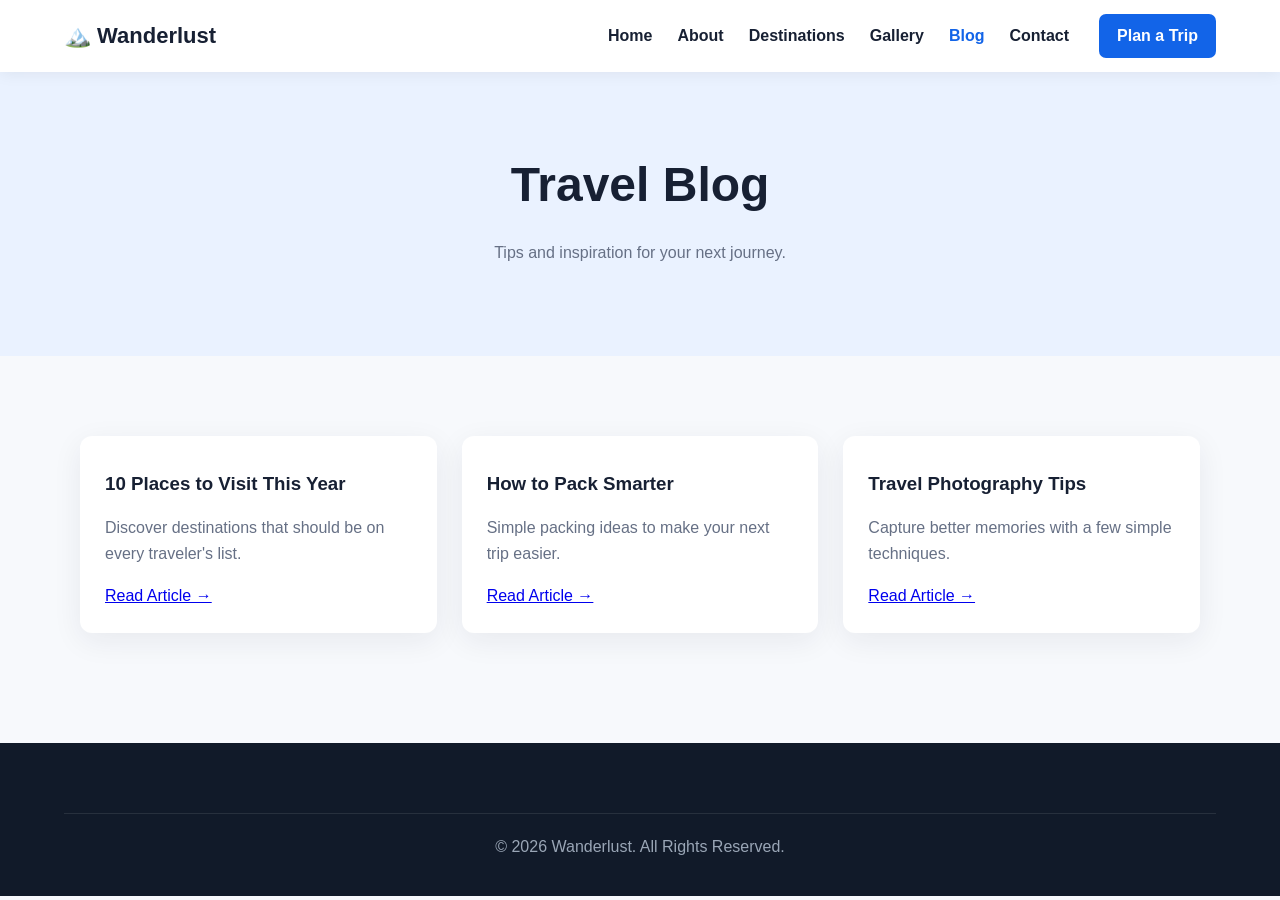
<file: blog.html>
<!DOCTYPE html>

<html lang="en">

<head>

    <meta charset="UTF-8">

    <meta
        name="viewport"
        content="width=device-width, initial-scale=1.0"
    >

    <title>
        Blog | Wanderlust
    </title>

    <link
        rel="stylesheet"
        href="css/style.css"
    >

</head>


<body>


<header class="navbar">

    <a class="logo" href="index.html">
        🏔️ Wanderlust
    </a>


    <nav>

        <a href="index.html">
            Home
        </a>

        <a href="about.html">
            About
        </a>

        <a href="destinations.html">
            Destinations
        </a>

        <a href="gallery.html">
            Gallery
        </a>

        <a
            class="active"
            href="blog.html"
        >
            Blog
        </a>

        <a href="contact.html">
            Contact
        </a>

    </nav>


    <a
        class="btn small"
        href="contact.html"
    >
        Plan a Trip
    </a>

</header>


<section class="page-hero">

    <h1>
        Travel Blog
    </h1>

    <p>
        Tips and inspiration for your next journey.
    </p>

</section>


<section class="container section">


    <div class="grid three">


        <article class="card">

            <h3>
                10 Places to Visit This Year
            </h3>

            <p>
                Discover destinations that should
                be on every traveler's list.
            </p>

            <a href="#">
                Read Article →
            </a>

        </article>


        <article class="card">

            <h3>
                How to Pack Smarter
            </h3>

            <p>
                Simple packing ideas to make your
                next trip easier.
            </p>

            <a href="#">
                Read Article →
            </a>

        </article>


        <article class="card">

            <h3>
                Travel Photography Tips
            </h3>

            <p>
                Capture better memories with a few
                simple techniques.
            </p>

            <a href="#">
                Read Article →
            </a>

        </article>


    </div>

</section>


<footer>

    <p class="copyright">
        © 2026 Wanderlust. All Rights Reserved.
    </p>

</footer>


</body>
</html>
</file>
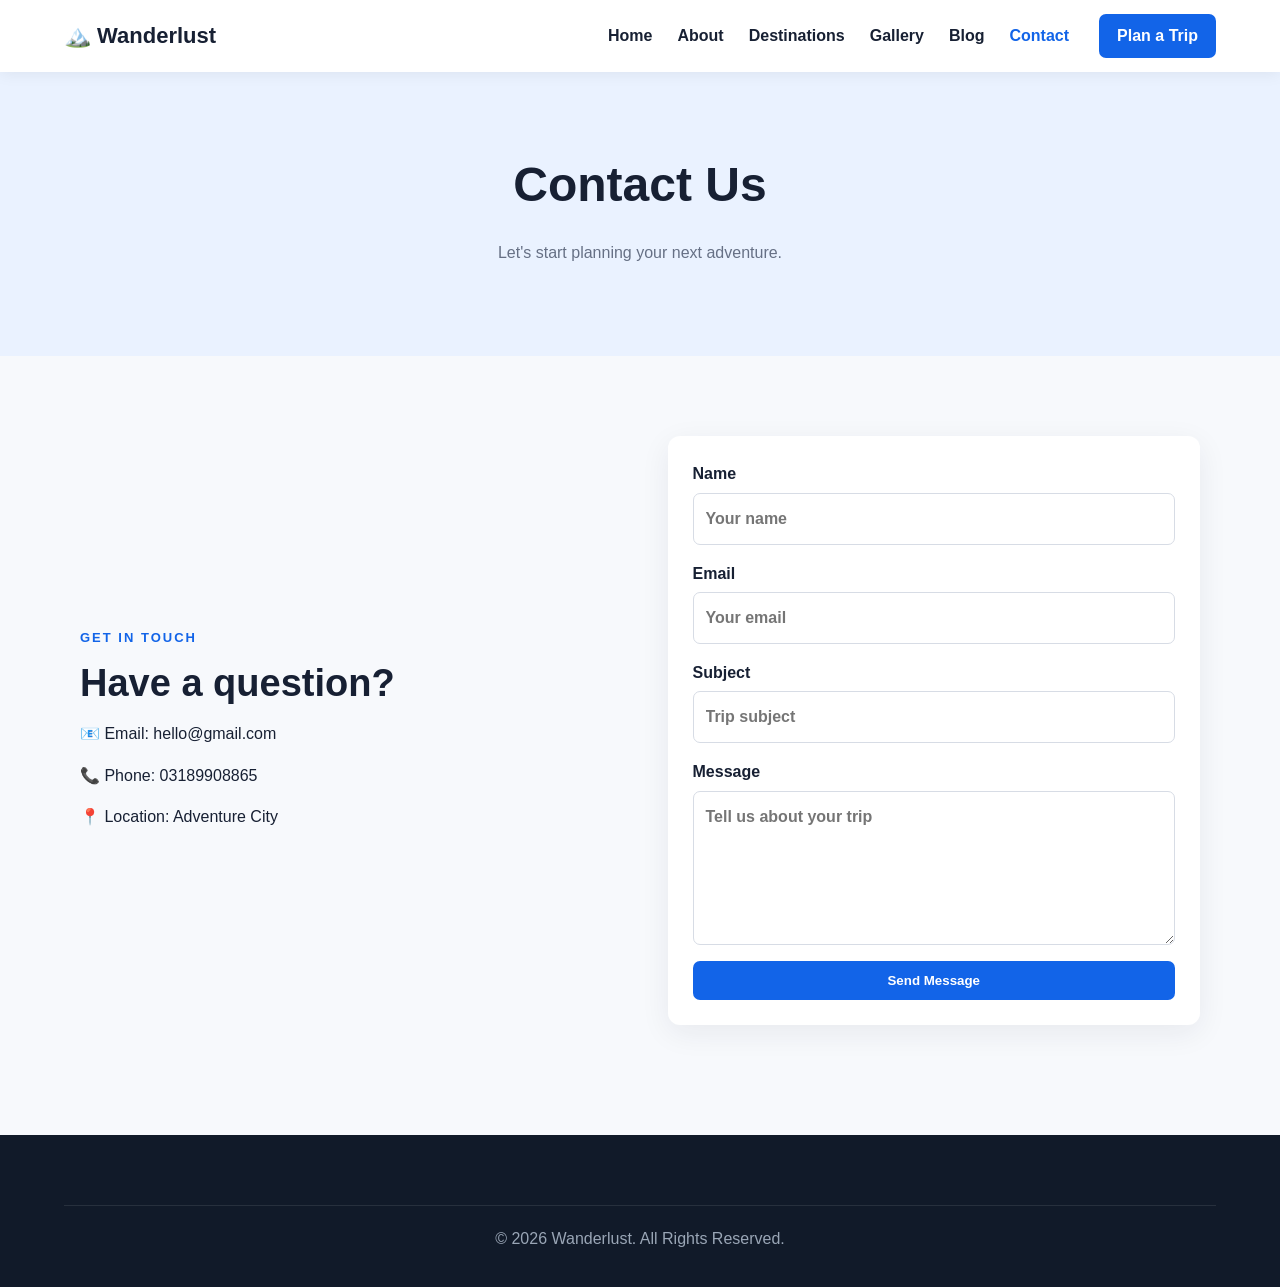
<file: contact.html>
<!DOCTYPE html>

<html lang="en">

<head>

    <meta charset="UTF-8">

    <meta
        name="viewport"
        content="width=device-width, initial-scale=1.0"
    >

    <title>
        Contact | Wanderlust
    </title>

    <link
        rel="stylesheet"
        href="css/style.css"
    >

</head>


<body>


<header class="navbar">

    <a class="logo" href="index.html">
        🏔️ Wanderlust
    </a>


    <nav>

        <a href="index.html">
            Home
        </a>

        <a href="about.html">
            About
        </a>

        <a href="destinations.html">
            Destinations
        </a>

        <a href="gallery.html">
            Gallery
        </a>

        <a href="blog.html">
            Blog
        </a>

        <a
            class="active"
            href="contact.html"
        >
            Contact
        </a>

    </nav>


    <a
        class="btn small"
        href="contact.html"
    >
        Plan a Trip
    </a>

</header>


<section class="page-hero">

    <h1>
        Contact Us
    </h1>

    <p>
        Let's start planning your next adventure.
    </p>

</section>


<section class="container section split">


    <div>

        <p class="eyebrow">
            GET IN TOUCH
        </p>

        <h2>
            Have a question?
        </h2>

        <p>
            📧 Email:
            hello@gmail.com
        </p>

        <p>
            📞 Phone:
            03189908865
        </p>

        <p>
            📍 Location:
            Adventure City
        </p>

    </div>


    <form class="card">

        <label>

            Name

            <input
                type="text"
                required
                placeholder="Your name"
            >

        </label>


        <label>

            Email

            <input
                type="email"
                required
                placeholder="Your email"
            >

        </label>


        <label>

            Subject

            <input
                type="text"
                placeholder="Trip subject"
            >

        </label>


        <label>

            Message

            <textarea
                rows="5"
                placeholder="Tell us about your trip"
            ></textarea>

        </label>


        <button
            class="btn"
            type="submit"
        >
            Send Message
        </button>

    </form>


</section>


<footer>

    <p class="copyright">
        © 2026 Wanderlust. All Rights Reserved.
    </p>

</footer>


</body>
</html>
</file>
<file: css/style.css>
* {
    box-sizing: border-box;
}


html {
    scroll-behavior: smooth;
}


body {
    margin: 0;

    font-family:
        Inter,
        Arial,
        sans-serif;

    color: #172033;

    background: #f7f9fc;

    line-height: 1.6;
}


/* =========================
   CONTAINER
========================= */

.container {
    width: min(1120px, 92%);

    margin: auto;
}


/* =========================
   NAVBAR
========================= */

.navbar {
    height: 72px;

    background: #ffffff;

    display: flex;

    align-items: center;

    gap: 30px;

    padding: 0 5%;

    position: sticky;

    top: 0;

    z-index: 20;

    box-shadow:
        0 2px 15px #00000010;
}


.logo {
    font-size: 22px;

    font-weight: 800;

    color: #172033;

    text-decoration: none;

    white-space: nowrap;
}


.navbar nav {
    display: flex;

    gap: 25px;

    margin-left: auto;
}


.navbar nav a {
    color: #172033;

    text-decoration: none;

    font-weight: 600;
}


.navbar nav a:hover,
.navbar nav .active {
    color: #1264e8;
}


/* =========================
   BUTTONS
========================= */

.btn {
    display: inline-block;

    background: #1264e8;

    color: white;

    padding: 12px 24px;

    border-radius: 7px;

    text-decoration: none;

    border: 0;

    cursor: pointer;

    font-weight: 700;
}


.btn:hover {
    background: #0b50bf;
}


.btn.small {
    padding: 9px 18px;
}


/* =========================
   HERO
========================= */

.hero {
    min-height: 570px;

    background:
        linear-gradient(
            90deg,
            #071625d9,
            #07162535
        ),
        url(
            'https://images.unsplash.com/photo-1500534623283-312aade485b7?auto=format&fit=crop&w=1800&q=85'
        )
        center / cover;

    display: flex;

    align-items: center;
}


.hero-content {
    width: min(1120px, 92%);

    margin: auto;

    color: white;
}


.hero h1 {
    font-size: clamp(42px, 6vw, 70px);

    line-height: 1.08;

    margin: 10px 0 20px;
}


.hero-content > p:not(.eyebrow) {
    max-width: 550px;

    font-size: 19px;

    margin-bottom: 28px;
}


/* =========================
   EYEBROW
========================= */

.eyebrow {
    font-size: 13px;

    letter-spacing: 2px;

    font-weight: 800;

    color: #1264e8;
}


.hero .eyebrow {
    color: #b8d5ff;
}


/* =========================
   FEATURE CARDS
========================= */

.features {
    display: grid;

    grid-template-columns:
        repeat(4, 1fr);

    gap: 18px;

    margin-top: -45px;

    position: relative;
}


/* =========================
   CARD
========================= */

.card {
    background: white;

    border-radius: 12px;

    padding: 25px;

    box-shadow:
        0 8px 30px #17203312;
}


.card span {
    font-size: 30px;
}


.card h3 {
    margin: 8px 0;
}


.card p {
    color: #667085;
}


/* =========================
   SECTIONS
========================= */

.section {
    padding: 80px 0;
}


.section-heading {
    text-align: center;

    margin-bottom: 35px;
}


.section-heading h2,
.split h2 {
    font-size: 38px;

    line-height: 1.15;

    margin: 5px 0 15px;
}


/* =========================
   GRID
========================= */

.grid {
    display: grid;

    gap: 25px;
}


.grid.three {
    grid-template-columns:
        repeat(3, 1fr);
}


/* =========================
   DESTINATION CARDS
========================= */

.destination-card {
    background: white;

    border-radius: 12px;

    overflow: hidden;

    box-shadow:
        0 8px 30px #17203312;
}


.destination-card img {
    width: 100%;

    height: 220px;

    object-fit: cover;
}


.destination-card div {
    padding: 20px;
}


.destination-card h3 {
    margin: 0 0 5px;
}


.destination-card p {
    margin: 0;

    color: #667085;
}


/* =========================
   CENTER
========================= */

.center {
    text-align: center;

    margin-top: 35px;
}


/* =========================
   PAGE HERO
========================= */

.page-hero {
    text-align: center;

    background: #eaf2ff;

    padding: 75px 20px;
}


.page-hero h1 {
    font-size: 48px;

    margin: 0;
}


.page-hero p {
    color: #667085;
}


/* =========================
   SPLIT SECTION
========================= */

.split {
    display: grid;

    grid-template-columns:
        1fr 1fr;

    gap: 55px;

    align-items: center;
}


.rounded {
    width: 100%;

    border-radius: 15px;

    max-height: 500px;

    object-fit: cover;
}


/* =========================
   GALLERY
========================= */

.gallery {
    display: grid;

    grid-template-columns:
        repeat(3, 1fr);

    gap: 18px;
}


.gallery img {
    width: 100%;

    height: 280px;

    object-fit: cover;

    border-radius: 12px;
}


/* =========================
   FORM
========================= */

form {
    display: grid;

    gap: 16px;
}


label {
    font-weight: 700;
}


input,
textarea {
    display: block;

    width: 100%;

    margin-top: 6px;

    border:
        1px solid #d7dce5;

    border-radius: 7px;

    padding: 12px;

    font: inherit;
}


/* =========================
   FOOTER
========================= */

footer {
    background: #111a29;

    color: white;

    padding: 45px 5% 20px;

    margin-top: 30px;
}


.footer-grid {
    display: grid;

    grid-template-columns:
        2fr 1fr 1fr;

    gap: 30px;
}


.footer-grid a {
    display: block;

    color: #cbd5e1;

    text-decoration: none;

    margin: 6px 0;
}


.copyright {
    text-align: center;

    color: #9aa6b6;

    border-top:
        1px solid #ffffff18;

    padding-top: 20px;

    margin-top: 25px;
}


/* =========================
   MOBILE
========================= */

@media (max-width: 800px) {

    .navbar {
        height: auto;

        min-height: 70px;

        flex-wrap: wrap;

        padding: 15px 4%;
    }


    .navbar nav {
        order: 3;

        width: 100%;

        overflow: auto;

        gap: 16px;

        margin: 0;
    }


    .navbar nav a {
        font-size: 14px;
    }


    .navbar > .btn {
        display: none;
    }


    .features,
    .grid.three,
    .gallery,
    .split,
    .footer-grid {
        grid-template-columns: 1fr;
    }


    .features {
        margin-top: 20px;
    }


    .hero {
        min-height: 520px;
    }


    .hero h1 {
        font-size: 45px;
    }


    .section {
        padding: 55px 0;
    }


    .page-hero h1 {
        font-size: 38px;
    }

}
</file>
